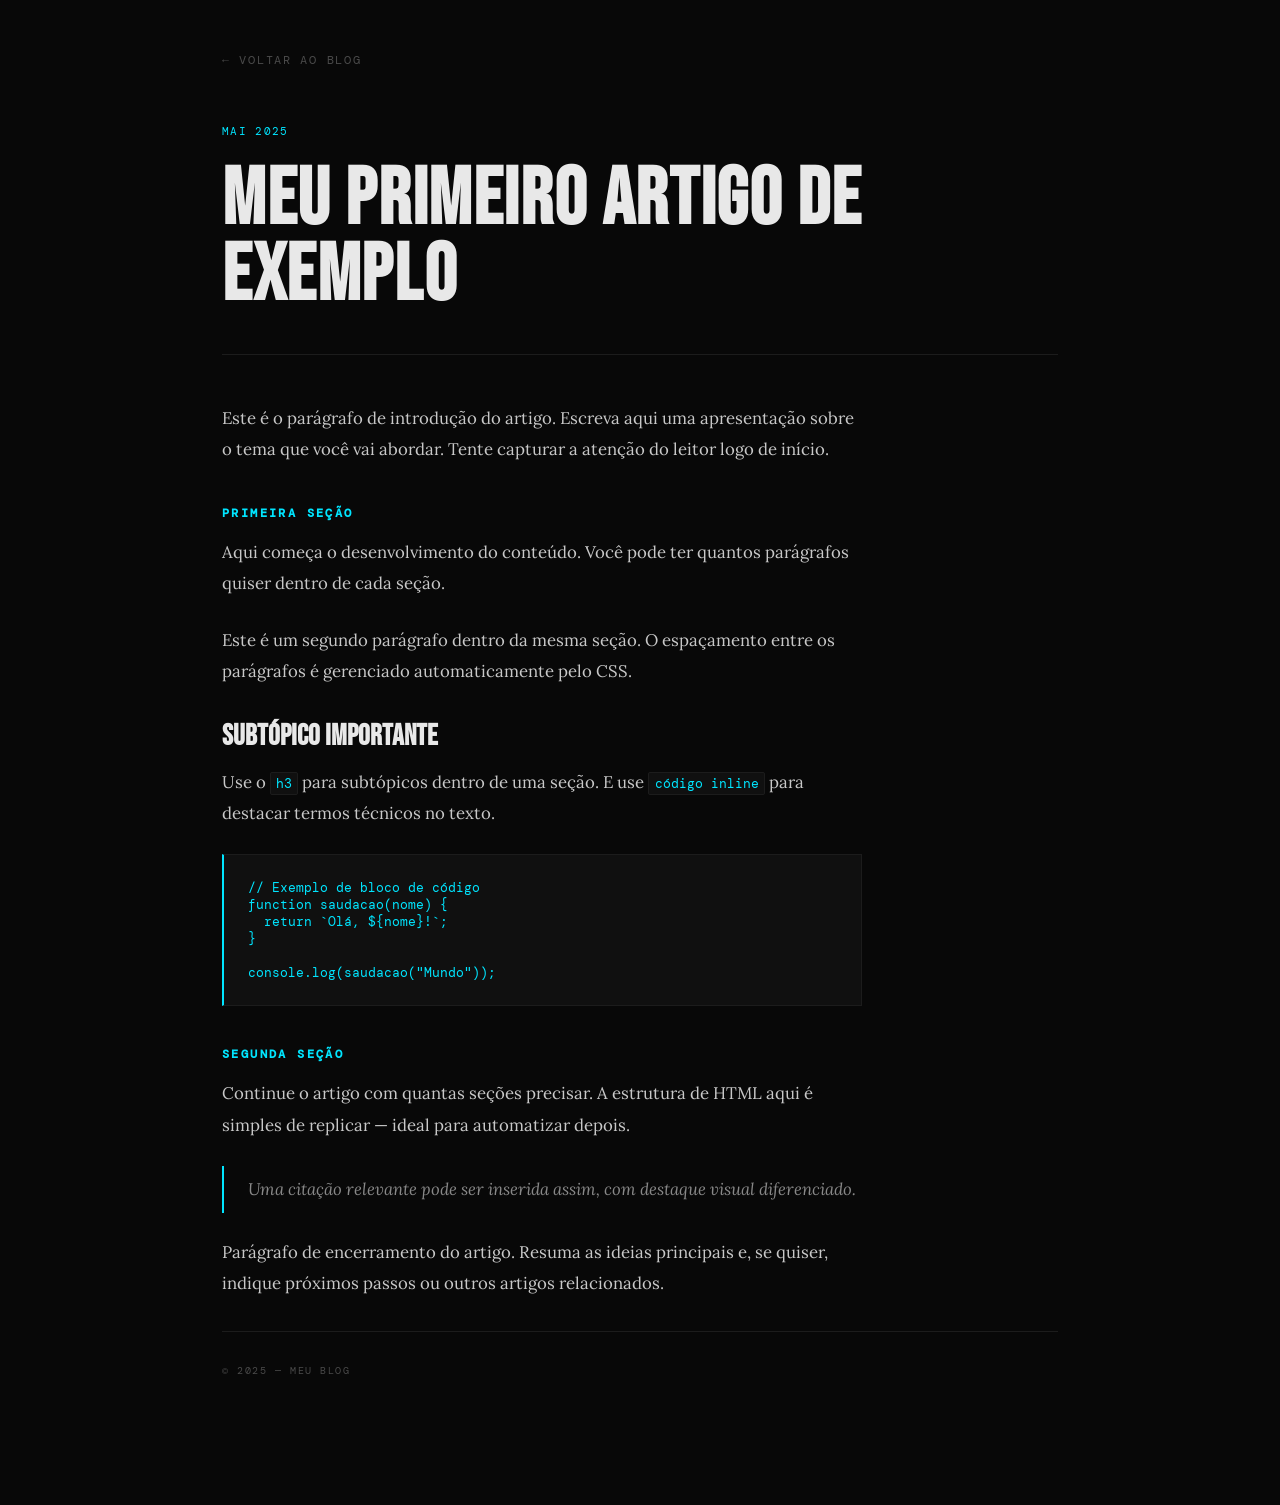
<file: articles/artigo-modelo.html>
<!DOCTYPE html>
<html lang="pt-BR">
<head>
  <meta charset="UTF-8" />
  <meta name="viewport" content="width=device-width, initial-scale=1.0" />

  <!-- TITULO_DO_ARTIGO: substitua pelo título real -->
  <title>Meu Primeiro Artigo de Exemplo — Meu Blog</title>

  <link rel="stylesheet" href="../style.css" />
</head>
<body>
  <div class="container article-container">

    <!-- Navegação de volta -->
    <nav class="back-nav">
      <a href="../index.html" class="back-link">← Voltar ao blog</a>
    </nav>

    <article>

      <!-- Cabeçalho do artigo -->
      <header class="article-header">
        <div class="article-meta">
          <!-- DATA_DO_ARTIGO: substitua pela data real -->
          <span class="article-date">Mai 2025</span>
        </div>
        <!-- TITULO_DO_ARTIGO: substitua pelo título real -->
        <h1 class="article-title">Meu Primeiro Artigo de Exemplo</h1>
      </header>

      <!-- Conteúdo do artigo -->
      <!-- CONTEUDO_DO_ARTIGO: substitua pelo conteúdo real -->
      <div class="article-content">

        <p>
          Este é o parágrafo de introdução do artigo. Escreva aqui uma apresentação
          sobre o tema que você vai abordar. Tente capturar a atenção do leitor logo
          de início.
        </p>

        <h2>Primeira seção</h2>

        <p>
          Aqui começa o desenvolvimento do conteúdo. Você pode ter quantos parágrafos
          quiser dentro de cada seção.
        </p>

        <p>
          Este é um segundo parágrafo dentro da mesma seção. O espaçamento entre os
          parágrafos é gerenciado automaticamente pelo CSS.
        </p>

        <h3>Subtópico importante</h3>

        <p>
          Use o <code>h3</code> para subtópicos dentro de uma seção. E use
          <code>código inline</code> para destacar termos técnicos no texto.
        </p>

        <pre><code>// Exemplo de bloco de código
function saudacao(nome) {
  return `Olá, ${nome}!`;
}

console.log(saudacao("Mundo"));</code></pre>

        <h2>Segunda seção</h2>

        <p>
          Continue o artigo com quantas seções precisar. A estrutura de HTML aqui
          é simples de replicar — ideal para automatizar depois.
        </p>

        <blockquote>
          <p>
            Uma citação relevante pode ser inserida assim, com destaque visual
            diferenciado.
          </p>
        </blockquote>

        <p>
          Parágrafo de encerramento do artigo. Resuma as ideias principais e,
          se quiser, indique próximos passos ou outros artigos relacionados.
        </p>

      </div>
    </article>

    <footer class="footer">
      <p class="footer-text">© 2025 — Meu Blog</p>
    </footer>

  </div>
</body>
</html>
</file>
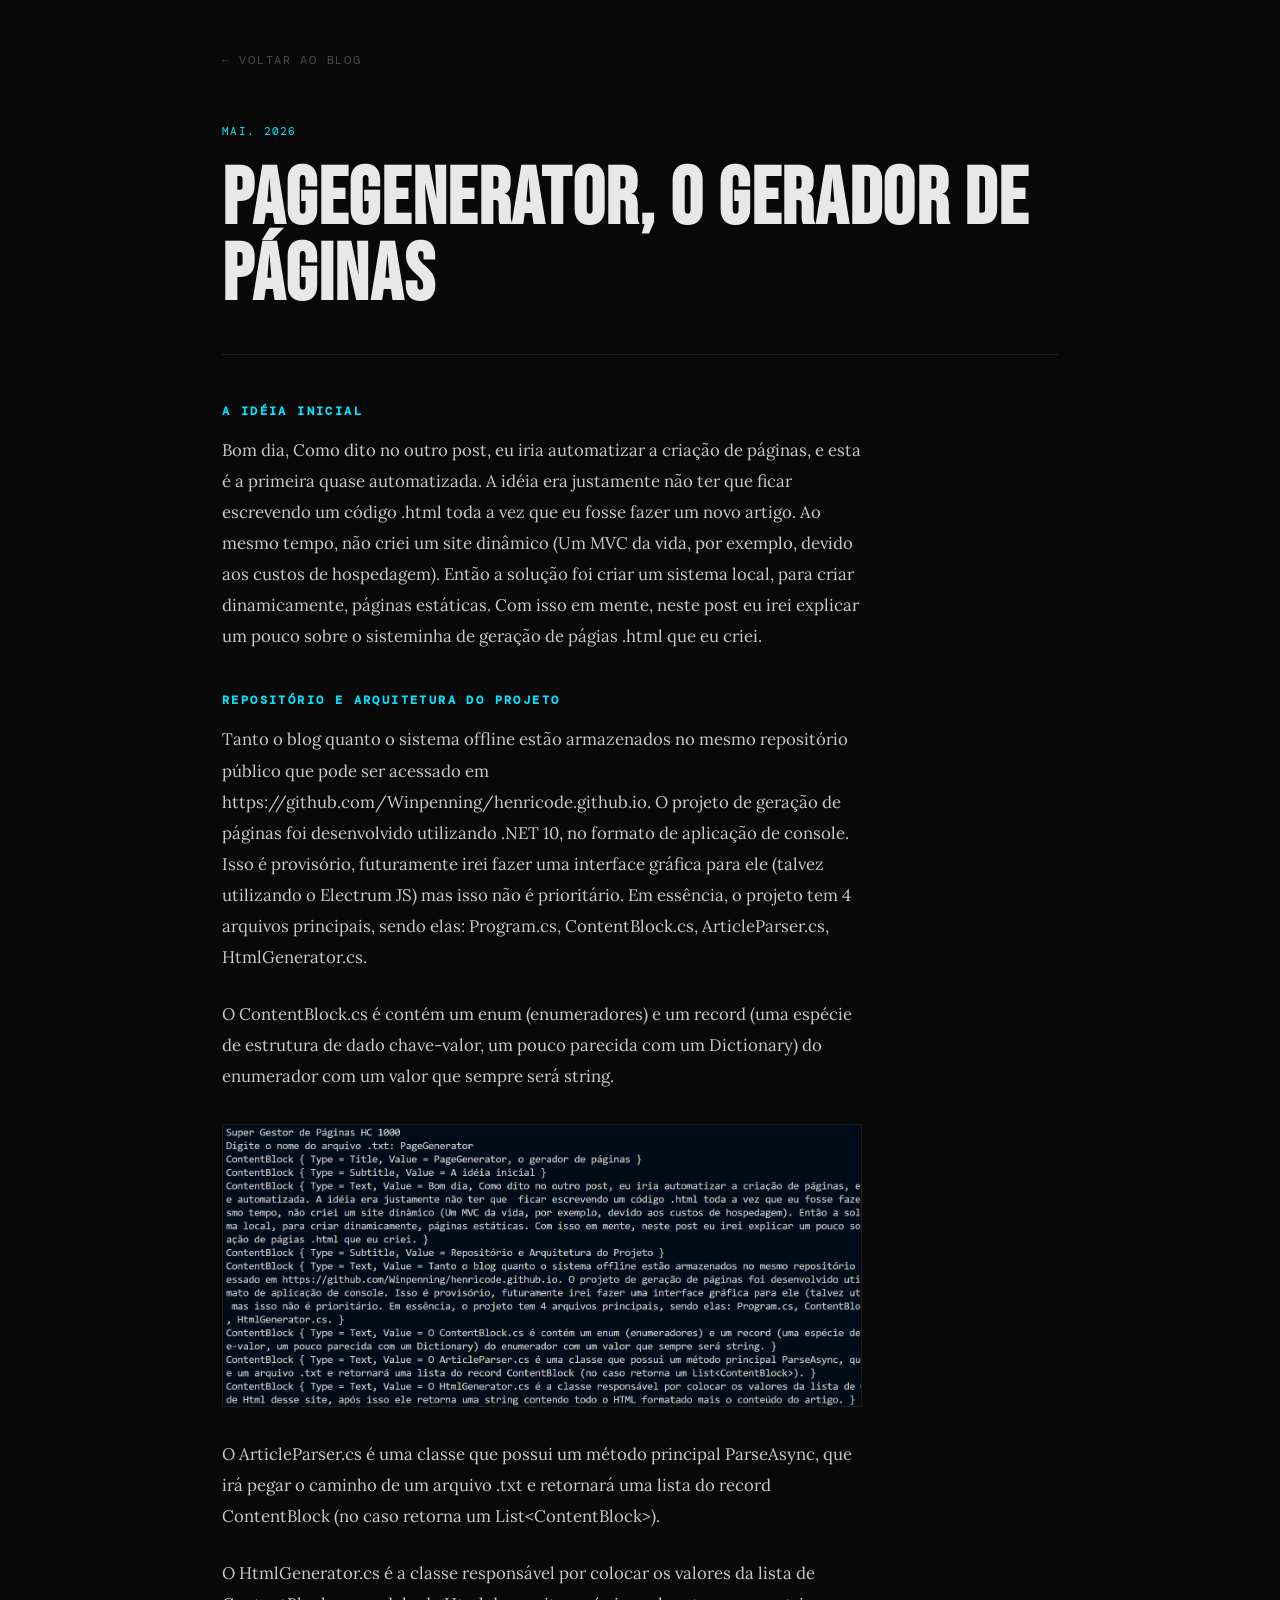
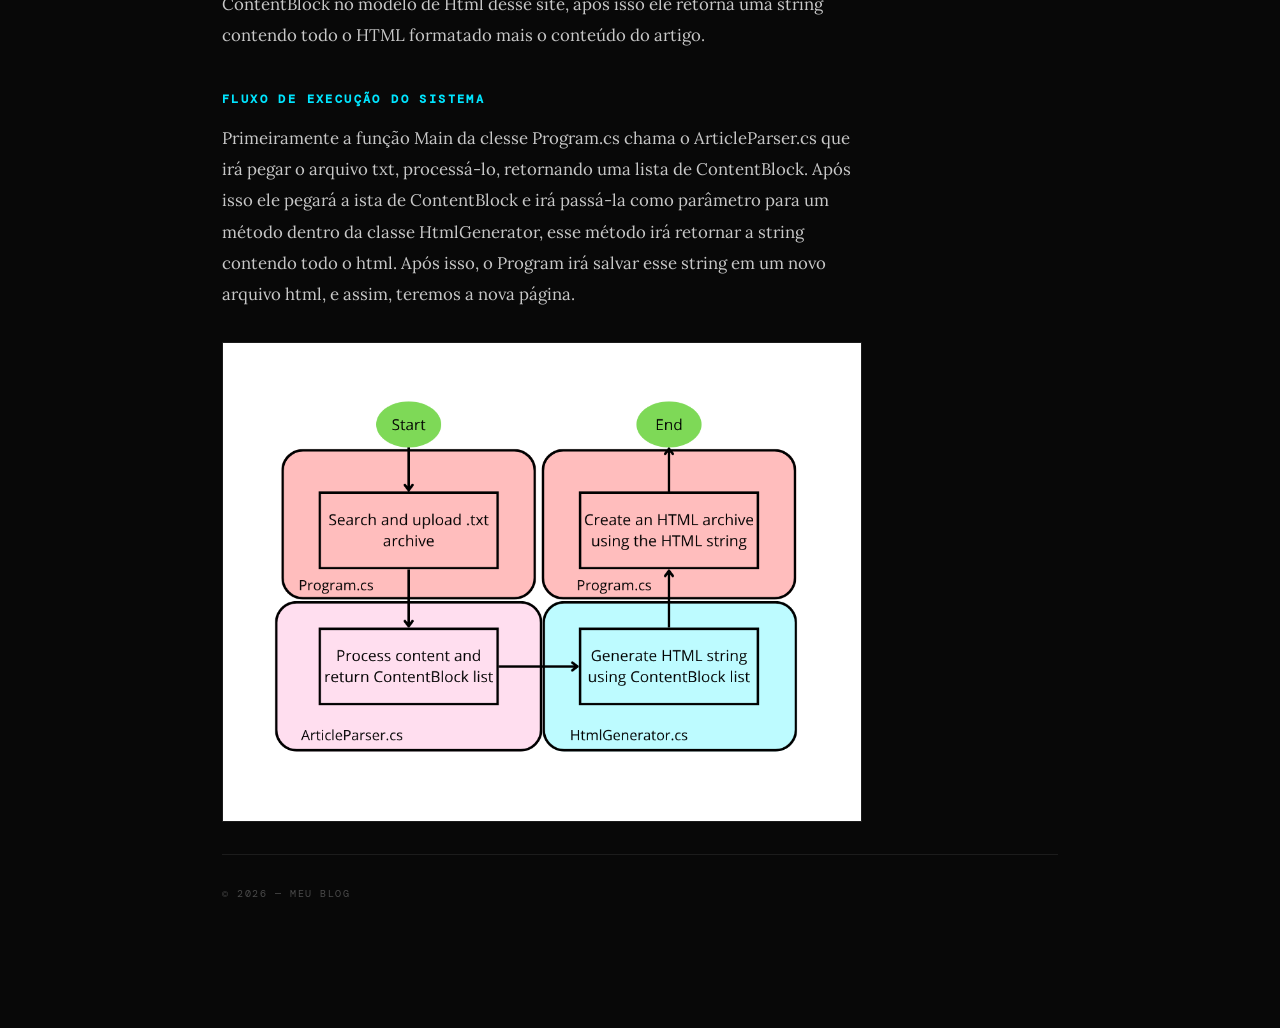
<file: articles/pagegenerator-o-gerador-de-paginas.html>
﻿<!DOCTYPE html>
<html lang="pt-BR">
<head>
  <meta charset="UTF-8" />
  <meta name="viewport" content="width=device-width, initial-scale=1.0" />
  <title>PageGenerator, o gerador de páginas — Meu Blog</title>
  <link rel="stylesheet" href="../style.css" />
</head>
<body>
  <div class="container article-container">

    <nav class="back-nav">
      <a href="../index.html" class="back-link">← Voltar ao blog</a>
    </nav>

    <article>

      <header class="article-header">
        <div class="article-meta">
          <span class="article-date">mai. 2026</span>
        </div>
        <h1 class="article-title">PageGenerator, o gerador de páginas</h1>
      </header>

      <div class="article-content">
        <h2>A idéia inicial</h2>
        <p>
          Bom dia, Como dito no outro post, eu iria automatizar a criação de páginas, e esta é a primeira quase automatizada. A idéia era justamente não ter que  ficar escrevendo um código .html toda a vez que eu fosse fazer um novo artigo. Ao mesmo tempo, não criei um site dinâmico (Um MVC da vida, por exemplo, devido aos custos de hospedagem). Então a solução foi criar um sistema local, para criar dinamicamente, páginas estáticas. Com isso em mente, neste post eu irei explicar um pouco sobre o sisteminha de geração de págias .html que eu criei.
        </p>
        <h2>Repositório e Arquitetura do Projeto</h2>
        <p>
          Tanto o blog quanto o sistema offline estão armazenados no mesmo repositório público que pode ser acessado em https://github.com/Winpenning/henricode.github.io. O projeto de geração de páginas foi desenvolvido utilizando .NET 10, no formato de aplicação de console. Isso é provisório, futuramente irei fazer uma interface gráfica para ele (talvez utilizando o Electrum JS) mas isso não é prioritário. Em essência, o projeto tem 4 arquivos principais, sendo elas: Program.cs, ContentBlock.cs, ArticleParser.cs, HtmlGenerator.cs.
        </p>
        <p>
          O ContentBlock.cs é contém um enum (enumeradores) e um record (uma espécie de estrutura de dado chave-valor, um pouco parecida com um Dictionary) do enumerador com um valor que sempre será string.
        </p>
        <img class="article-image" src="images/ContentBlockPageGenerator.png" alt="ContentBlockPageGenerator" />
        <p>
          O ArticleParser.cs é uma classe que possui um método principal ParseAsync, que irá pegar o caminho de um arquivo .txt e retornará uma lista do record ContentBlock (no caso retorna um List&lt;ContentBlock&gt;).
        </p>
        <p>
          O HtmlGenerator.cs é a classe responsável por colocar os valores da lista de ContentBlock no modelo de Html desse site, após isso ele retorna uma string contendo todo o HTML formatado mais o conteúdo do artigo.
        </p>
        <h2>Fluxo de Execução do Sistema</h2>
        <p>
          Primeiramente a função Main da clesse Program.cs chama o ArticleParser.cs que irá pegar o arquivo txt, processá-lo, retornando uma lista de ContentBlock. Após isso ele pegará a ista de ContentBlock e irá passá-la como parâmetro para um método dentro da classe HtmlGenerator, esse método irá retornar a string contendo todo o html. Após isso, o Program irá salvar esse string em um novo arquivo html, e assim, teremos a nova página.
        </p>
        <img class="article-image" src="images/fluxogramaGestorDePaginas.png" alt="fluxogramaGestorDePaginas" />

      </div>

    </article>

    <footer class="footer">
      <p class="footer-text">© 2026 — Meu Blog</p>
    </footer>

  </div>
</body>
</html>
</file>
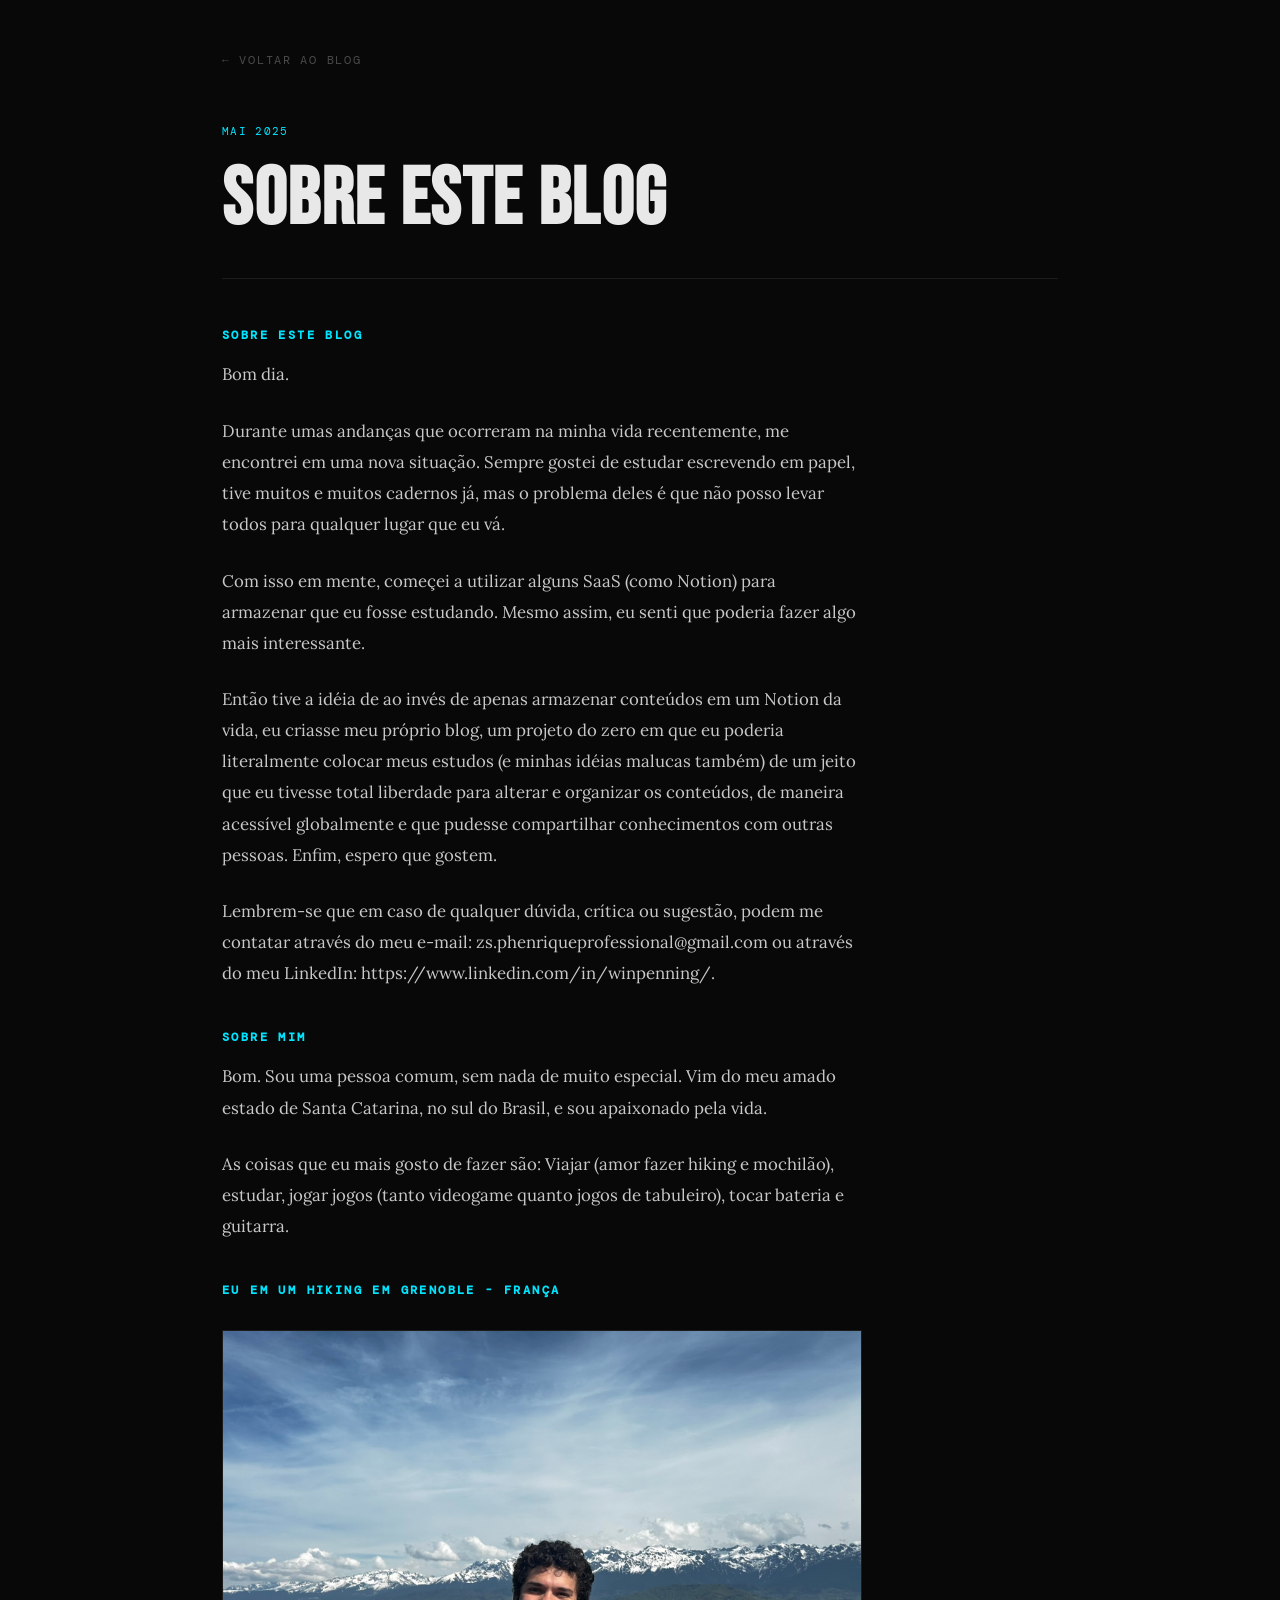
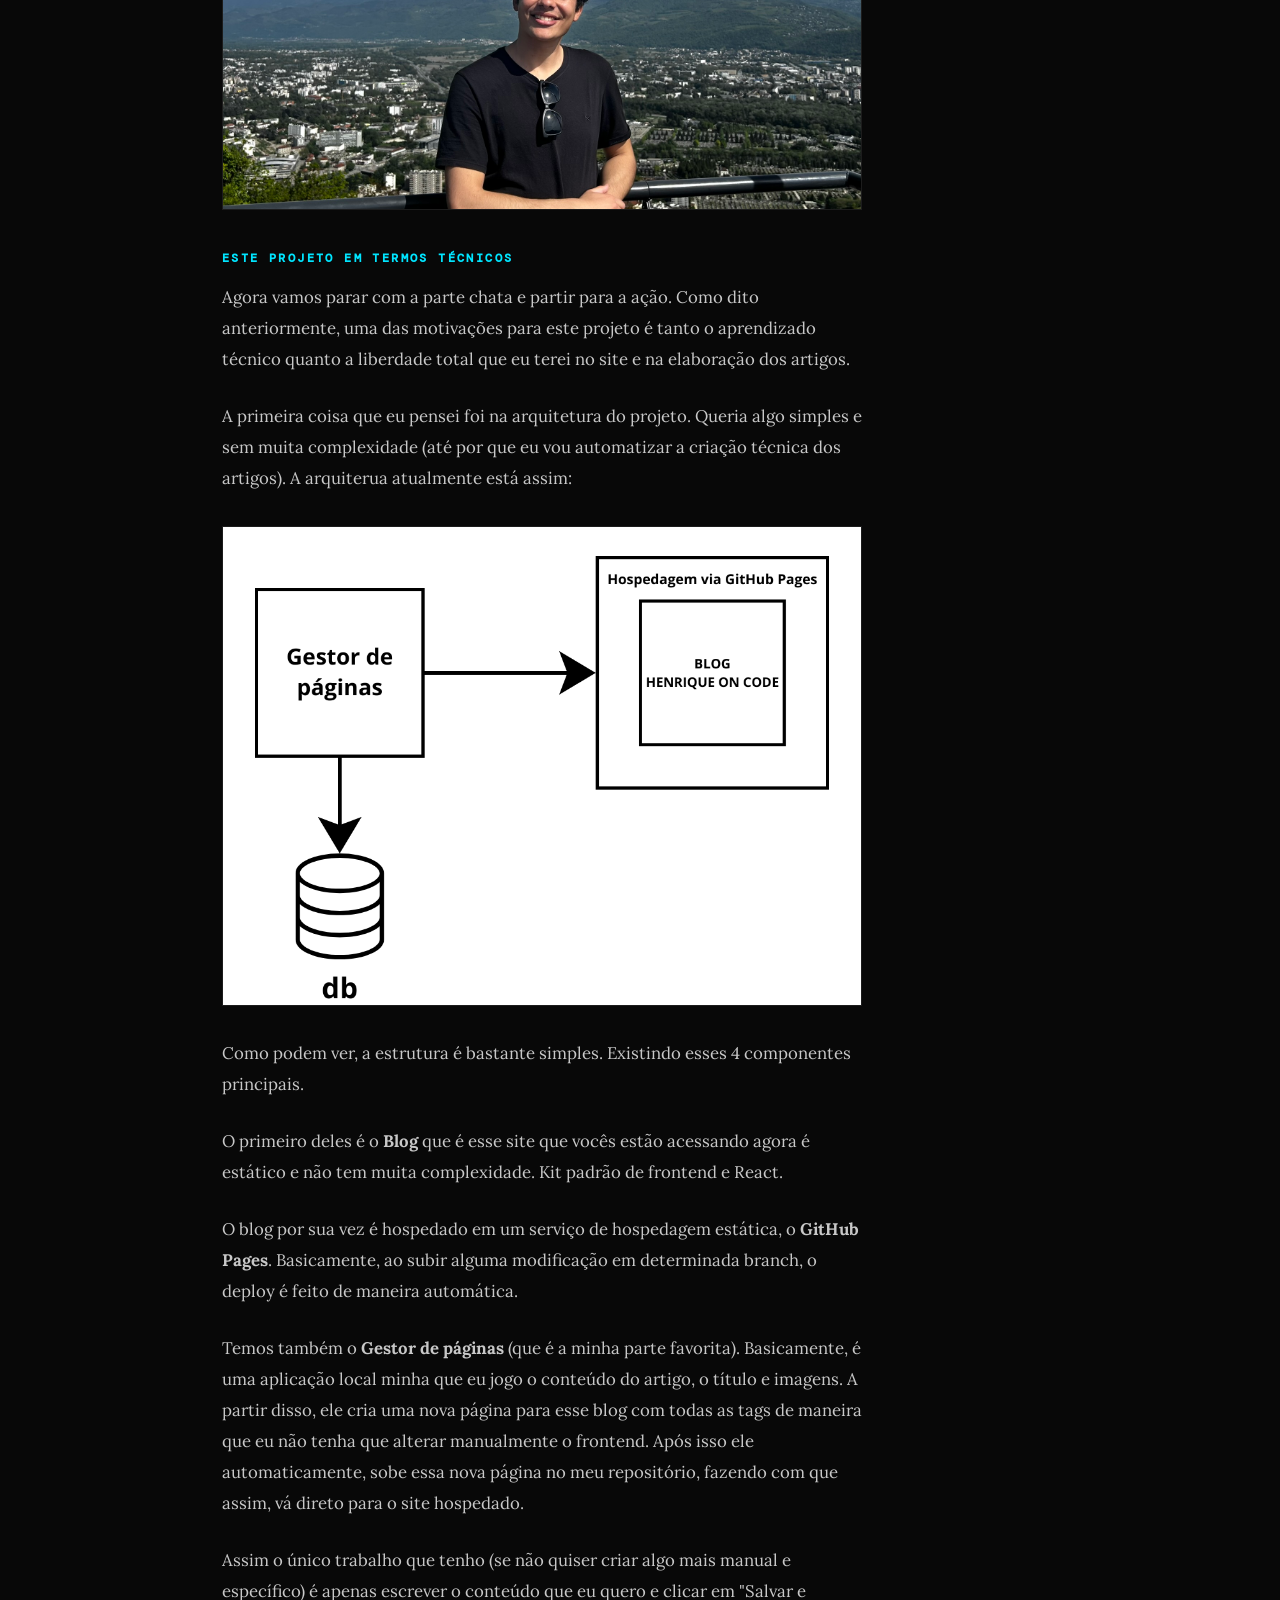
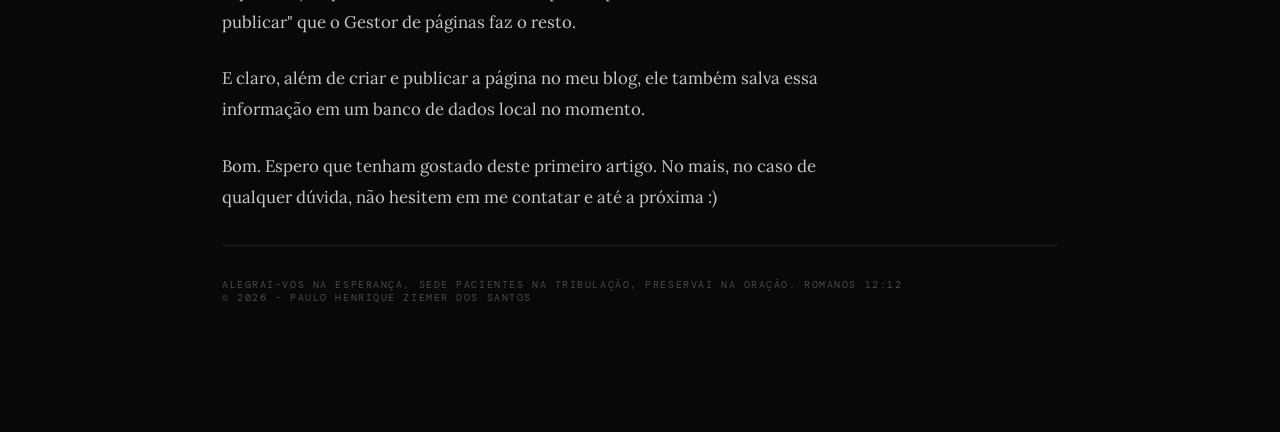
<file: articles/sobreoblog.html>
<!DOCTYPE html>
<html lang="pt-BR">
<head>
  <meta charset="UTF-8" />
  <meta name="viewport" content="width=device-width, initial-scale=1.0" />

  <title>Meu Primeiro Artigo de Exemplo — Meu Blog</title>

  <link rel="stylesheet" href="../style.css" />
</head>
<body>
  <div class="container article-container">

    <!-- Navegação de volta -->
    <nav class="back-nav">
      <a href="../index.html" class="back-link">← Voltar ao blog</a>
    </nav>

    <article>

      <!-- Cabeçalho do artigo -->
      <header class="article-header">
        <div class="article-meta">
          <!-- DATA_DO_ARTIGO -->
          <span class="article-date">Mai 2025</span>
        </div>
        <!-- TITULO_DO_ARTIGO -->
        <h1 class="article-title">Sobre este blog</h1>
      </header>

      <!-- CONTEUDO_DO_ARTIGO -->
      <div class="article-content">
        
        <h2>Sobre este blog</h2>
        
        <p>
          Bom dia.
        </p>

        <p>
          Durante umas andanças que ocorreram na minha vida recentemente, me encontrei em uma nova situação. Sempre gostei de estudar escrevendo em papel, tive muitos e muitos cadernos já, mas o problema deles é que não posso levar todos para qualquer lugar que eu vá. 
        </p>
        <p>  
          Com isso em mente, começei a utilizar alguns SaaS (como Notion) para armazenar que eu fosse estudando. Mesmo assim, eu senti que poderia fazer algo mais interessante. 
        </p>
        <p>
          Então tive a idéia de ao invés de apenas armazenar conteúdos em um Notion da vida, eu criasse meu próprio blog, um projeto do zero em que eu poderia literalmente colocar meus estudos (e minhas idéias malucas também) de um jeito que eu tivesse total liberdade para alterar e organizar os conteúdos, de maneira acessível globalmente e que pudesse compartilhar conhecimentos com outras pessoas. Enfim, espero que gostem.
        </p>
        <p>
          Lembrem-se que em caso de qualquer dúvida, crítica ou sugestão, podem me contatar através do meu e-mail: zs.phenriqueprofessional@gmail.com ou através do meu LinkedIn: https://www.linkedin.com/in/winpenning/.
        </p>

        <h2>Sobre mim</h2>

        <p>
          Bom. Sou uma pessoa comum, sem nada de muito especial. Vim do meu amado estado de Santa Catarina, no sul do Brasil, e sou apaixonado pela vida.
        </p>

        <p>
          As coisas que eu mais gosto de fazer são: Viajar (amor fazer hiking e mochilão), estudar, jogar jogos (tanto videogame quanto jogos de tabuleiro), tocar bateria e guitarra.
        </p>

        
        <h2>Eu em um hiking em Grenoble - França</h2>
        <img src="images/grenoble.JPEG" alt="Hiking em Grenoble" class="article-image" />



        <h2>Este projeto em termos técnicos</h2>

        <p>Agora vamos parar com a parte chata e partir para a ação. Como dito anteriormente, uma das motivações para este projeto é tanto o aprendizado técnico quanto a liberdade total que eu terei no site e na elaboração dos artigos.</p>
        <p>A primeira coisa que eu pensei foi na arquitetura do projeto. Queria algo simples e sem muita complexidade (até por que eu vou automatizar a criação técnica dos artigos). A arquiterua atualmente está assim:</p>
        <img src="images/BlogArctecture.png" alt="Arquitetura do Blog" class="article-image" />

        <p>Como podem ver, a estrutura é bastante simples. Existindo esses 4 componentes principais.</p>
        
        <p>O primeiro deles é o <strong>Blog</strong> que é esse site que vocês estão acessando agora é estático e não tem muita complexidade. Kit padrão de frontend e React.</p>
        <p>O blog por sua vez é hospedado em um serviço de hospedagem estática, o <strong>GitHub Pages</strong>. Basicamente, ao subir alguma modificação em determinada branch, o deploy é feito de maneira automática.</p>
        <p>Temos também o <strong>Gestor de páginas</strong> (que é a minha parte favorita). Basicamente, é uma aplicação local minha que eu jogo o conteúdo do artigo, o título e imagens. A partir disso, ele cria uma nova página para esse blog com todas as tags de maneira que eu não tenha que alterar manualmente o frontend. Após isso ele automaticamente, sobe essa nova página no meu repositório, fazendo com que assim, vá direto para o site hospedado.</p>
        <p>Assim o único trabalho que tenho (se não quiser criar algo mais manual e específico) é apenas escrever o conteúdo que eu quero e clicar em "Salvar e publicar" que o Gestor de páginas faz o resto.</p>
        <p>E claro, além de criar e publicar a página no meu blog, ele também salva essa informação em um banco de dados local no momento.</p>
      
        <p>Bom. Espero que tenham gostado deste primeiro artigo. No mais, no caso de qualquer dúvida, não hesitem em me contatar e até a próxima :)</p>
      </div>
    </article>

    <footer class="footer">
      <p class="footer-text">Alegrai-vos na esperança, sede pacientes na tribulação, preservai na oração. Romanos 12:12</p>
      <p class="footer-text">© 2026 - Paulo Henrique Ziemer dos Santos</p>
    </footer>

  </div>
</body>
</html>
</file>
<file: style.css>
@import url('https://fonts.googleapis.com/css2?family=Bebas+Neue&family=DM+Mono:ital,wght@0,300;0,400;0,500;1,300&family=Lora:ital,wght@0,400;0,600;1,400;1,600&display=swap');

/* ─── Variáveis ─────────────────────────────────────────── */
:root {
  --bg:           #080808;
  --surface:      #101010;
  --surface-hover:#161616;
  --border:       #1c1c1c;
  --border-hover: #2e2e2e;
  --text:         #e8e8e8;
  --text-muted:   #4a4a4a;
  --text-sub:     #888888;
  --accent:       #00e5ff;
  --accent-dim:   rgba(0, 229, 255, 0.08);
  --accent-glow:  rgba(0, 229, 255, 0.15);

  --font-display: 'Bebas Neue', sans-serif;
  --font-mono:    'DM Mono', monospace;
  --font-body:    'Lora', serif;
}

/* ─── Reset ─────────────────────────────────────────────── */
*, *::before, *::after { box-sizing: border-box; margin: 0; padding: 0; }
html { scroll-behavior: smooth; }
body {
  background: var(--bg);
  color: var(--text);
  font-family: var(--font-body);
  min-height: 100vh;
  -webkit-font-smoothing: antialiased;
}

/* ─── Container ──────────────────────────────────────────── */
.container {
  max-width: 900px;
  margin: 0 auto;
  padding: 0 2rem;
}

/* ─── Header / Hero ─────────────────────────────────────── */
.header {
  padding: 5rem 0 4rem;
  border-bottom: 1px solid var(--border);
  margin-bottom: 4rem;
  animation: fadeDown 0.6s ease both;
}

.blog-eyebrow {
  font-family: var(--font-mono);
  font-size: 0.7rem;
  letter-spacing: 0.2em;
  text-transform: uppercase;
  color: var(--accent);
  margin-bottom: 1.2rem;
  display: flex;
  align-items: center;
  gap: 0.8rem;
}

.blog-eyebrow::before {
  content: '';
  display: inline-block;
  width: 24px;
  height: 1px;
  background: var(--accent);
}

.blog-title {
  font-family: var(--font-display);
  font-size: clamp(4rem, 12vw, 8rem);
  line-height: 0.92;
  letter-spacing: 0.02em;
  color: var(--text);
  margin-bottom: 1.5rem;
}

.blog-subtitle {
  font-family: var(--font-mono);
  font-size: 0.8rem;
  color: var(--text-muted);
  letter-spacing: 0.05em;
  max-width: 400px;
}

/* ─── Grid de Cards ──────────────────────────────────────── */
.grid {
  display: grid;
  grid-template-columns: repeat(auto-fill, minmax(260px, 1fr));
  gap: 1px;
  background: var(--border);
  border: 1px solid var(--border);
  margin-bottom: 6rem;
}

/* ─── Card ───────────────────────────────────────────────── */
.card {
  display: flex;
  flex-direction: column;
  gap: 1rem;
  padding: 2rem 1.8rem;
  background: var(--bg);
  text-decoration: none;
  color: inherit;
  transition: background 0.2s ease, box-shadow 0.2s ease;
  position: relative;
  overflow: hidden;
  opacity: 0;
  animation: fadeUp 0.5s ease forwards;
}

.card:nth-child(1)  { animation-delay: 0.05s; }
.card:nth-child(2)  { animation-delay: 0.10s; }
.card:nth-child(3)  { animation-delay: 0.15s; }
.card:nth-child(4)  { animation-delay: 0.20s; }
.card:nth-child(5)  { animation-delay: 0.25s; }
.card:nth-child(6)  { animation-delay: 0.30s; }
.card:nth-child(7)  { animation-delay: 0.35s; }
.card:nth-child(8)  { animation-delay: 0.40s; }
.card:nth-child(9)  { animation-delay: 0.45s; }
.card:nth-child(10) { animation-delay: 0.50s; }

.card::after {
  content: '';
  position: absolute;
  inset: 0;
  opacity: 0;
  background: var(--accent-dim);
  transition: opacity 0.2s ease;
}

.card:hover {
  background: var(--surface-hover);
}

.card:hover::after {
  opacity: 1;
}

.card-top {
  display: flex;
  align-items: center;
  justify-content: space-between;
}

.card-number {
  font-family: var(--font-mono);
  font-size: 0.65rem;
  color: var(--accent);
  letter-spacing: 0.1em;
}

.card-arrow {
  font-size: 0.9rem;
  color: var(--text-muted);
  transition: transform 0.2s ease, color 0.2s ease;
}

.card:hover .card-arrow {
  transform: translate(3px, -3px);
  color: var(--accent);
}

.card-title {
  font-family: var(--font-mono);
  font-size: 0.95rem;
  font-weight: 500;
  line-height: 1.5;
  color: var(--text);
  flex-grow: 1;
}

.card-desc {
  font-family: var(--font-body);
  font-size: 0.82rem;
  font-style: italic;
  color: var(--text-sub);
  line-height: 1.6;
  display: -webkit-box;
  -webkit-line-clamp: 2;
  -webkit-box-orient: vertical;
  overflow: hidden;
}

.card-date {
  font-family: var(--font-mono);
  font-size: 0.65rem;
  color: var(--text-muted);
  letter-spacing: 0.08em;
  margin-top: auto;
}

/* ─── Estado de carregamento ─────────────────────────────── */
.loading {
  font-family: var(--font-mono);
  font-size: 0.75rem;
  color: var(--text-muted);
  letter-spacing: 0.15em;
  text-transform: uppercase;
  text-align: center;
  padding: 4rem 0;
  animation: pulse 1.5s ease infinite;
}

.empty {
  font-family: var(--font-mono);
  font-size: 0.75rem;
  color: var(--text-muted);
  letter-spacing: 0.1em;
  text-align: center;
  padding: 4rem 0;
}

/* ─── Página de Artigo ───────────────────────────────────── */
.article-container {
  padding-top: 3rem;
  padding-bottom: 6rem;
}

.back-nav {
  margin-bottom: 3.5rem;
  animation: fadeDown 0.5s ease both;
}

.back-link {
  font-family: var(--font-mono);
  font-size: 0.72rem;
  letter-spacing: 0.15em;
  text-transform: uppercase;
  color: var(--text-muted);
  text-decoration: none;
  display: inline-flex;
  align-items: center;
  gap: 0.6rem;
  transition: color 0.2s ease;
}

.back-link:hover { color: var(--accent); }

.article-header {
  border-bottom: 1px solid var(--border);
  padding-bottom: 2.5rem;
  margin-bottom: 3rem;
  animation: fadeDown 0.5s 0.1s ease both;
}

.article-meta {
  display: flex;
  align-items: center;
  gap: 1rem;
  margin-bottom: 1.5rem;
}

.article-date {
  font-family: var(--font-mono);
  font-size: 0.68rem;
  letter-spacing: 0.12em;
  text-transform: uppercase;
  color: var(--accent);
}

.article-title {
  font-family: var(--font-display);
  font-size: clamp(2.5rem, 7vw, 5rem);
  line-height: 0.95;
  letter-spacing: 0.02em;
  color: var(--text);
}

/* ─── Conteúdo do Artigo ─────────────────────────────────── */
.article-content {
  max-width: 640px;
  animation: fadeUp 0.5s 0.2s ease both;
}

.article-content p {
  font-size: 1.05rem;
  line-height: 1.85;
  color: #c8c8c8;
  margin-bottom: 1.6rem;
}

.article-content h2 {
  font-family: var(--font-mono);
  font-size: 0.75rem;
  letter-spacing: 0.2em;
  text-transform: uppercase;
  color: var(--accent);
  margin: 2.5rem 0 1rem;
}

.article-content h3 {
  font-family: var(--font-display);
  font-size: 1.8rem;
  color: var(--text);
  margin: 2rem 0 0.8rem;
}

.article-content pre,
.article-content code {
  font-family: var(--font-mono);
  font-size: 0.82rem;
  background: var(--surface);
  border: 1px solid var(--border);
  color: var(--accent);
}

.article-content code {
  padding: 0.15em 0.4em;
  border-radius: 2px;
}

.article-content pre {
  padding: 1.5rem;
  margin: 1.5rem 0;
  overflow-x: auto;
  border-left: 2px solid var(--accent);
}

.article-content pre code {
  background: none;
  border: none;
  padding: 0;
}

.article-content blockquote {
  border-left: 2px solid var(--accent);
  padding: 0.5rem 0 0.5rem 1.5rem;
  margin: 1.5rem 0;
}

.article-content blockquote p {
  font-style: italic;
  color: var(--text-sub);
  margin: 0;
}

.article-content ul, .article-content ol {
  padding-left: 1.5rem;
  margin-bottom: 1.6rem;
}

.article-content li {
  font-size: 1.05rem;
  line-height: 1.85;
  color: #c8c8c8;
  margin-bottom: 0.4rem;
}

.article-image {
  width: 100%;
  max-height: 480px;
  object-fit: cover;
  display: block;
  margin: 2rem 0;
  border: 1px solid var(--border);
}

/* ─── Rodapé ─────────────────────────────────────────────── */
.footer {
  border-top: 1px solid var(--border);
  padding: 2rem 0;
  margin-top: 2rem;
}

.footer-text {
  font-family: var(--font-mono);
  font-size: 0.65rem;
  letter-spacing: 0.15em;
  color: var(--text-muted);
  text-transform: uppercase;
}

/* ─── Animações ──────────────────────────────────────────── */
@keyframes fadeDown {
  from { opacity: 0; transform: translateY(-12px); }
  to   { opacity: 1; transform: translateY(0); }
}

@keyframes fadeUp {
  from { opacity: 0; transform: translateY(16px); }
  to   { opacity: 1; transform: translateY(0); }
}

@keyframes pulse {
  0%, 100% { opacity: 0.4; }
  50%       { opacity: 1; }
}

/* ─── Responsivo ─────────────────────────────────────────── */
@media (max-width: 600px) {
  .container { padding: 0 1.2rem; }
  .header { padding: 3rem 0 2.5rem; }
  .grid { grid-template-columns: 1fr; }
}
</file>
